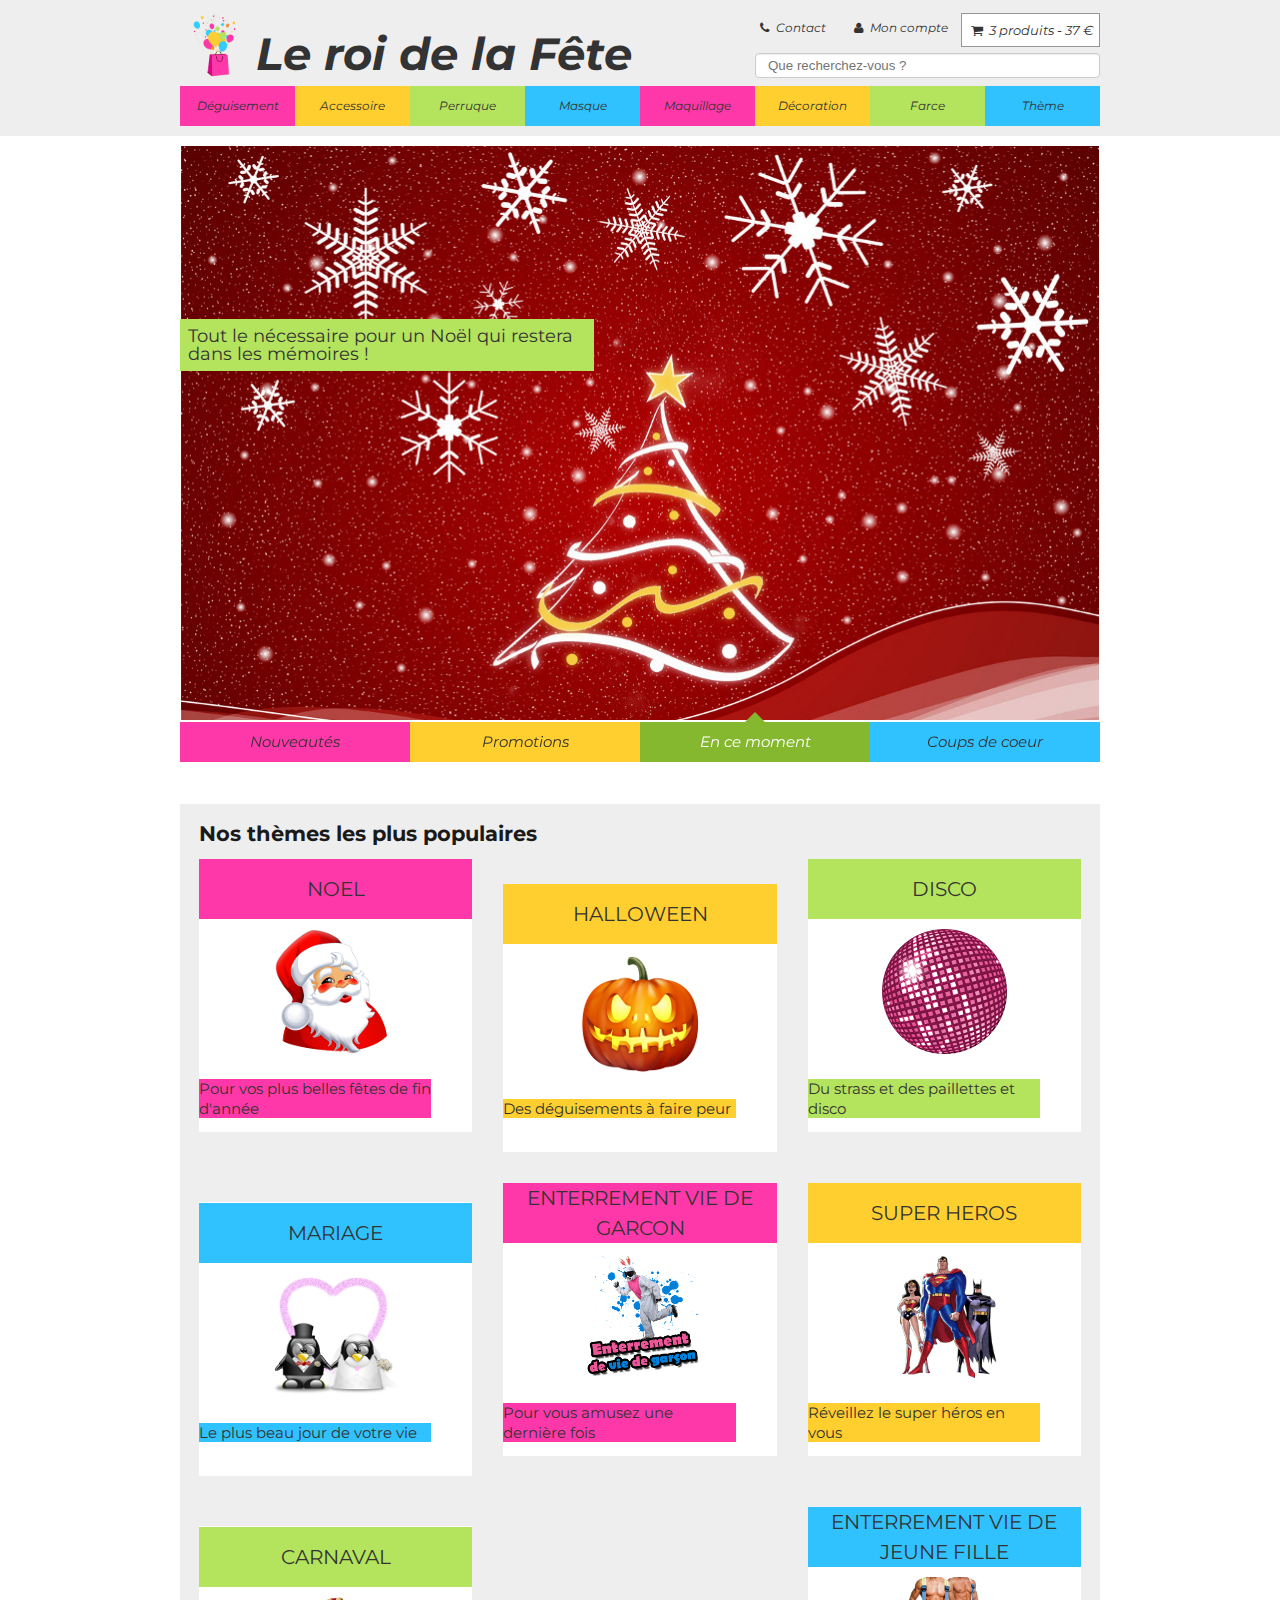
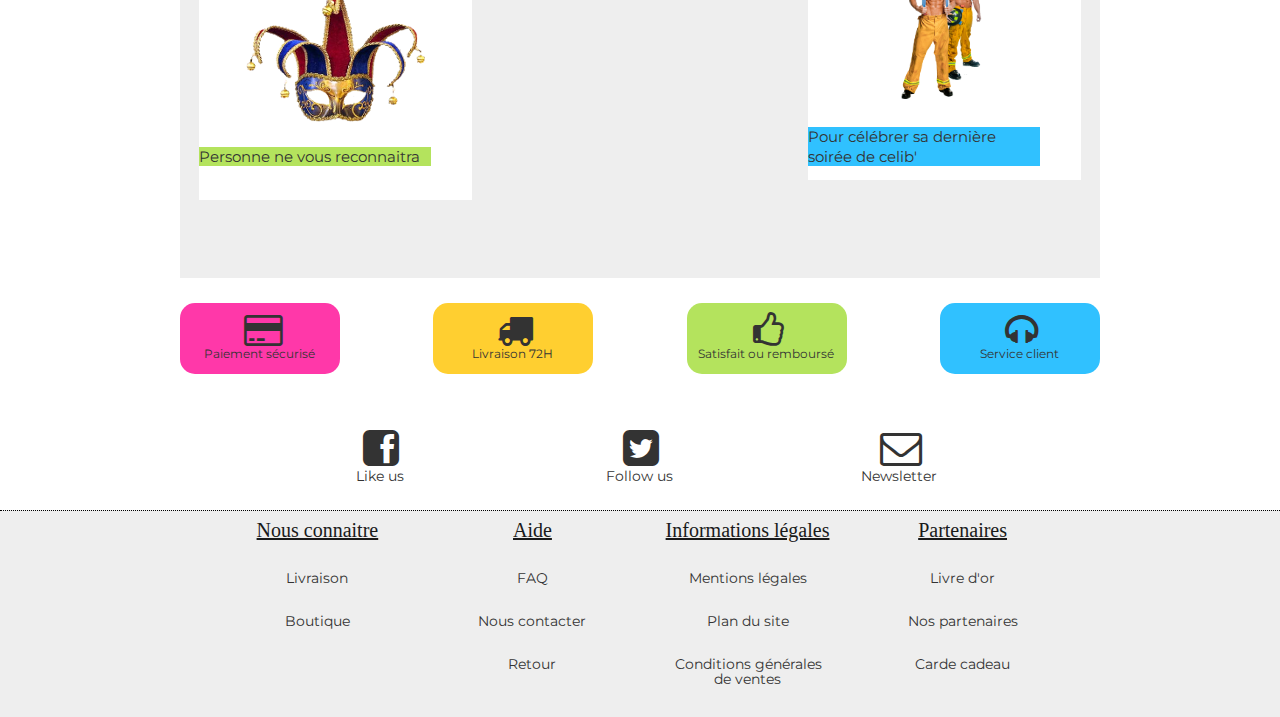
<file: index.html>
<!DOCTYPE html>
<html lang="fr">
<head>
  <meta charset="UTF-8"/>
  <title>Le Roi de la Fête, magasin de vente en ligne d'accessoires festifs </title>
  <meta name="description" content="La boutique en ligne 'Le Roi de la Fête' vend tout article festif, livré dans toute la france dans les 72h." />
  <meta name="keywords" lang="fr" content="fête, fete, déguisement, accessoire, perruque, masque, maquillage, décoration, farce, festif, fun, ballon, ambiance" /> 
  <meta name="viewport" content="width=device-width, initial-scale=1"/>
  <meta name="robots" content="index, follow, all" />
  <meta name="googlebot" content="index, follow, all" />
  <link rel="stylesheet" type="text/css" href="css/fontello.css"/>
  <link rel="stylesheet" type="text/css" href="css/reset.css"/>
  <link rel="stylesheet" type="text/css" href="css/main.css"/>
  <link href='http://fonts.googleapis.com/css?family=Montserrat:400,700' rel='stylesheet' type='text/css'/>  
</head> 

<body>
  <header role="banner">
    <nav class="menu main-nav" role="navigation">
      <a href="#" class="title-btn">
       <img src="img/logo_flat.png" alt="logo roi de la fête">
       <h1>Le roi de la Fête</h1>
     </a>
     <ul class="menu-btn-nav">
      <li  class="nav-btn basket-btn ">
        <a href="#" >
          <span class="icon icon-basket"></span>
          <span class="nb-prod"> 3  </span>
          <span class="nav-text"> produits  </span>
          <span class="nb-euro"> - 37 € </span>
        </a>
      </li>
      <li class="nav-btn search-btn">
        <a href="#">
          <span class="icon icon-user"></span><span class="nav-text"> Mon compte </span>
        </a>
      </li>
      <li class="nav-btn tel-btn">
        <a href="#" >
          <span class="icon icon-phone"></span><span class="nav-text"> Contact </span>
        </a>
      </li>
      <li class="nav-btn menu-btn ">
        <a href="#" >
          <span class="icon icon-menu"></span><span class="nav-text"> Menu </span>
        </a>
      </li>
    </ul>
  </nav>
  <nav class="mobile-item-nav"  role="navigation" >
    <ul >
      <li  class="nav-btn item-btn pink ">
        <a href="#" class="disguise"> Déguisement </a>
      </li>
      <li  class="nav-btn item-btn yellow ">
        <a href="#"class="accessory"> Accessoire </a>
      </li>
      <li  class="nav-btn item-btn green ">
        <a href="#" class="wig"> Perruque </a>
      </li>
      <li  class="nav-btn item-btn blue ">
        <a href="#" class="mask"> Masque </a>
      </li>
      <li  class="nav-btn item-btn pink ">
        <a href="#" class="makeup"> Maquillage </a>
      </li>
      <li  class="nav-btn item-btn yellow ">
        <a href="#" class="decoration"> Décoration </a>
      </li>
      <li  class="nav-btn item-btn green ">
        <a href="#" class="trick"> Farce </a> 
      </li>
      <li  class="nav-btn item-btn blue ">
        <a href="#" class="theme">Thème </a>
      </li>
    </ul>
  </nav>
  <div class="search-nav">
    <form name="search-form" role="search">
      <input placeholder="Que recherchez-vous ? "> 
    </form>
  </div>
  <nav class="item-nav">
    <ul >
      <li  class="nav-btn item-btn pink ">
        <a href="#" class="disguise"> Déguisement </a>
      </li>
      <li  class="nav-btn item-btn yellow ">
        <a href="#"class="accessory"> Accessoire </a>
      </li>
      <li  class="nav-btn item-btn green ">
        <a href="#" class="wig"> Perruque </a>
      </li>
      <li  class="nav-btn item-btn blue ">
        <a href="#" class="mask"> Masque </a>
      </li>
      <li  class="nav-btn item-btn pink ">
        <a href="#" class="makeup"> Maquillage </a>
      </li>
      <li  class="nav-btn item-btn yellow ">
        <a href="#" class="decoration"> Décoration </a>
      </li>
      <li  class="nav-btn item-btn green ">
        <a href="#" class="trick"> Farce </a> 
      </li>
      <li  class="nav-btn item-btn blue ">
        <a href="#" class="theme">Thème </a>
      </li>
    </ul>
  </nav>
  <div id="disguise-menu" class="menu-drop-down" role="navigation">
   <ul class="col col-1 title-col">  <a href="#" ><h3>Homme</h3> </a>
    <li  class="cat-item">
      <a href="#" > Animaux </a>
    </li>
    <li  class="cat-item">
      <a href="#" > Années 20/30 </a>
    </li>
    <li  class="cat-item">
      <a href="#" > Années 50/60 </a>
    </li>
    <li  class="cat-item">
      <a href="#" > Antiquité </a>
    </li>
    <li  class="cat-item">
      <a href="#" > Célébrités </a>
    </li>
    <li  class="cat-item">
      <a href="#" > Cinéma </a>
    </li>
    <li  class="cat-item">
      <a href="#" > Cirque </a>
    </li>
    <li  class="cat-item">
      <a href="#" > Disco </a>
    </li>
    <li  class="cat-item">
      <a href="#" > Far West </a>
    </li>
    <li  class="cat-item">
      <a href="#" > Hippies </a>
    </li>
    <li  class="cat-item">
      <a href="#" > Moyen Age </a>
    </li>
    <li  class="cat-item">
      <a href="#" > Pirates</a>
    </li>
    <li  class="cat-item">
      <a href="#" > Uniformes</a>
    </li>
  </ul>
  <ul class="col col-2 title-col">  <a href="#" > <h3>Femme</h3> </a>
    <li  class="cat-item">
      <a href="#" > Animaux </a>
    </li>
    <li  class="cat-item">
      <a href="#" > Années 20/30 </a>
    </li>
    <li  class="cat-item">
      <a href="#" > Années 50/60 </a>
    </li>
    <li  class="cat-item">
      <a href="#" > Antiquité </a>
    </li>
    <li  class="cat-item">
      <a href="#" > Célébrités </a>
    </li>
    <li  class="cat-item">
      <a href="#" > Cinéma </a>
    </li>
    <li  class="cat-item">
      <a href="#" > Cirque </a>
    </li>
    <li  class="cat-item">
      <a href="#" > Disco </a>
    </li>
    <li  class="cat-item">
      <a href="#" > Far West </a>
    </li>
    <li  class="cat-item">
      <a href="#" > Hippies </a>
    </li>
    <li  class="cat-item">
      <a href="#" > Moyen Age </a>
    </li>
    <li  class="cat-item">
      <a href="#" > Pirates</a>
    </li>
    <li  class="cat-item">
      <a href="#" > Uniformes</a>
    </li>
  </ul>
  <ul class="col col-3 title-col">  <a href="#" ><h3>Enfant</h3> </a>
    <li  class="cat-item">
      <a href="#" > Animaux </a>
    </li>
    <li  class="cat-item">
      <a href="#" > Années 20/30 </a>
    </li>
    <li  class="cat-item">
      <a href="#" > Années 50/60 </a>
    </li>
    <li  class="cat-item">
      <a href="#" > Antiquité </a>
    </li>
    <li  class="cat-item">
      <a href="#" > Célébrités </a>
    </li>
    <li  class="cat-item">
      <a href="#" > Cinéma </a>
    </li>
    <li  class="cat-item">
      <a href="#" > Cirque </a>
    </li>
    <li  class="cat-item">
      <a href="#" > Disco </a>
    </li>
    <li  class="cat-item">
      <a href="#" > Far West </a>
    </li>
    <li  class="cat-item">
      <a href="#" > Hippies </a>
    </li>
    <li  class="cat-item">
      <a href="#" > Moyen Age </a>
    </li>
    <li  class="cat-item">
      <a href="#" > Pirates</a>
    </li>
    <li  class="cat-item">
      <a href="#" > Uniformes</a>
    </li>
  </ul>
  <div class="footer-menu">
    <a href="#" ><p> Voir tous les articles déguisements</p></a>
    <a href="#" ><span class="close-menu">X</span></a>
  </div>
</div>

<div id="accessory-menu" class="menu-drop-down " role="navigation">
 <ul class="col col-1 title-col"> <a href="#" > <h3> Vestimentaires</h3></a>
  <li  class="cat-item">
    <a href="#" > Bandanas </a>
  </li>
  <li  class="cat-item">
    <a href="#" > Bretelles </a>
  </li>
  <li  class="cat-item">
    <a href="#" > Cache oeil </a>
  </li>
  <li  class="cat-item">
    <a href="#" > Collants et bas </a>
  </li>
  <li  class="cat-item">
    <a href="#" > Cravates </a>
  </li>
  <li  class="cat-item">
    <a href="#" > Gants </a>
  </li>
  <li  class="cat-item">
    <a href="#" > Lingerie </a>
  </li>
  <li  class="cat-item">
    <a href="#" > Lunettes </a>
  </li>
  <li  class="cat-item">
    <a href="#" > Noeuds papillons </a>
  </li>
  <li  class="cat-item">
    <a href="#" > Serres têtes </a>
  </li>
</ul>
<ul class="col col-2 title-col"> <a href="#" ><h3>Bijoux</h3></a>
  <li  class="cat-item">
    <a href="#" > Bagues </a>
  </li>
  <li  class="cat-item">
    <a href="#" > Boucles d'oreille </a>
  </li>
  <li  class="cat-item">
    <a href="#" > Bracelets </a>
  </li>
  <li  class="cat-item">
    <a href="#" > Colliers </a>
  </li>
  <li  class="cat-item">
    <a href="#" > Couronnes </a>
  </li>
  <li  class="cat-item">
    <a href="#" > Croix </a>
  </li>
  <li  class="cat-item">
    <a href="#" > Pendentifs </a>
  </li>
  <li  class="cat-item">
    <a href="#" > Divers </a>
  </li>
</ul>
<ul class="col col-3 title-col"> <a href="#" ><h3>Armes</h3></a>
  <li  class="cat-item">
    <a href="#" > Couteaux </a>
  </li>
  <li  class="cat-item">
    <a href="#" > Epées </a>
  </li>
  <li  class="cat-item">
    <a href="#" > Fusils </a>
  </li>
  <li  class="cat-item">
    <a href="#" > Haches </a>
  </li>
  <li  class="cat-item">
    <a href="#" > Mitraillettes </a>
  </li>
  <li  class="cat-item">
    <a href="#" > Revolver </a>
  </li>
  <li  class="cat-item">
    <a href="#" > Autres </a>
  </li>
</ul>
<ul class="col col-4 title-col"> <a href="#" ><h3>Divers</h3></a>
  <li  class="cat-item">
    <a href="#" > Ailes </a>
  </li>
  <li  class="cat-item">
    <a href="#" > Bébés</a>
  </li>
  <li  class="cat-item">
    <a href="#" > Boas et plumes </a>
  </li>
  <li  class="cat-item">
    <a href="#" > Fluo </a>
  </li>
  <li  class="cat-item">
    <a href="#" > Fumeurs </a>
  </li>
  <li  class="cat-item">
    <a href="#" > Gadgets sexy </a>
  </li>
  <li  class="cat-item">
    <a href="#" > Gonflables </a>
  </li>
  <li  class="cat-item">
    <a href="#" > Lumineux </a>
  </li>
  <li  class="cat-item">
    <a href="#" > Sacs </a>
  </li>
  <li  class="cat-item">
    <a href="#" > Tatouages </a>
  </li>
</ul>
<div class="footer-menu">
  <a href="#" ><p> Voir tous les articles accessoires</p></a>
  <a href="#" ><span class="close-menu">X</span></a>
</div>
</div>

<div id="wig-menu" class="menu-drop-down" role="navigation">
 <ul class="col col-1 title-col">  <a href="#" ><h3>Perruques</h3> </a>
  <li  class="cat-item">
    <a href="#" > Blondes </a>
  </li>
  <li  class="cat-item">
    <a href="#" > Brunes </a>
  </li>
  <li  class="cat-item">
    <a href="#" > Grises </a>
  </li>
  <li  class="cat-item">
    <a href="#" > Rousses </a>
  </li>
  <li  class="cat-item">
    <a href="#" > Couleurs funs </a>
  </li>
  <li  class="cat-item">
    <a href="#" > Courtes </a>
  </li>
  <li  class="cat-item">
    <a href="#" > Mi-longues </a>
  </li>
  <li  class="cat-item">
    <a href="#" > Disco </a>
  </li>
  <li  class="cat-item">
    <a href="#" > Longues </a>
  </li>
</ul>
<ul class="col col-2 title-col">  <a href="#" > <h3>Moustaches</h3> </a>
  <li  class="cat-item">
    <a href="#" > Blondes </a>
  </li>
  <li  class="cat-item">
    <a href="#" > Brunes </a>
  </li>
  <li  class="cat-item">
    <a href="#" > Grises </a>
  </li>
  <li  class="cat-item">
    <a href="#" > Noires </a>
  </li>
  <li  class="cat-item">
    <a href="#" > Rousses </a>
  </li>
  <li  class="cat-item">
    <a href="#" > Cinéma </a>
  </li>
  <li  class="cat-item">
    <a href="#" > Cirque </a>
  </li>
  <li  class="cat-item">
    <a href="#" > Disco </a>
  </li>
  <li  class="cat-item">
    <a href="#" > Far West </a>
  </li>
  <li  class="cat-item">
    <a href="#" > Hippies </a>
  </li>
  <li  class="cat-item">
    <a href="#" > Moyen Age </a>
  </li>
  <li  class="cat-item">
    <a href="#" > Pirates</a>
  </li>
  <li  class="cat-item">
    <a href="#" > Uniformes</a>
  </li>
</ul>
<ul class="col col-3 title-col">  <a href="#" ><h3>Enfant</h3> </a>
  <li  class="cat-item">
    <a href="#" > Animaux </a>
  </li>
  <li  class="cat-item">
    <a href="#" > Années 20/30 </a>
  </li>
  <li  class="cat-item">
    <a href="#" > Années 50/60 </a>
  </li>
  <li  class="cat-item">
    <a href="#" > Antiquité </a>
  </li>
  <li  class="cat-item">
    <a href="#" > Célébrités </a>
  </li>
  <li  class="cat-item">
    <a href="#" > Cinéma </a>
  </li>
  <li  class="cat-item">
    <a href="#" > Cirque </a>
  </li>
  <li  class="cat-item">
    <a href="#" > Disco </a>
  </li>
  <li  class="cat-item">
    <a href="#" > Far West </a>
  </li>
  <li  class="cat-item">
    <a href="#" > Hippies </a>
  </li>
  <li  class="cat-item">
    <a href="#" > Moyen Age </a>
  </li>
  <li  class="cat-item">
    <a href="#" > Pirates</a>
  </li>
  <li  class="cat-item">
    <a href="#" > Uniformes</a>
  </li>
</ul>
<div class="footer-menu">
  <a href="#" ><p> Voir tous les articles perruques</p></a>
  <a href="#" ><span class="close-menu">X</span></a>
</div>
</div>

<div id="mask-menu" class="menu-drop-down " role="navigation">
 <ul class="col col-1 title-col"> <a href="#" > <h3> Masques Adultes</h3></a>
  <li  class="cat-item">
    <a href="#" > Animaux </a>
  </li>
  <li  class="cat-item">
    <a href="#" > Célébrités </a>
  </li>
  <li  class="cat-item">
    <a href="#" > Cinéma </a>
  </li>
  <li  class="cat-item">
    <a href="#" > Masques blancs </a>
  </li>
  <li  class="cat-item">
    <a href="#" > Vieillards </a>
  </li>
  <li  class="cat-item">
    <a href="#" > Divers </a>
  </li>
</ul>
<ul class="col col-2 title-col"> <a href="#" ><h3>Masques Enfants</h3></a>
  <li  class="cat-item">
    <a href="#" > Animaux </a>
  </li>
  <li  class="cat-item">
    <a href="#" > Cinéma </a>
  </li>
  <li  class="cat-item">
    <a href="#" > Dessin Animé </a>
  </li>
  <li  class="cat-item">
    <a href="#" > Divers </a>
  </li>
</ul>
<ul class="col col-3 title-col"> <a href="#" ><h3>Loups</h3></a>
  <li  class="cat-item">
    <a href="#" > Animaux </a>
  </li>
  <li  class="cat-item">
    <a href="#" > Arlequins </a>
  </li>
  <li  class="cat-item">
    <a href="#" > Classiques </a>
  </li>
  <li  class="cat-item">
    <a href="#" > Fantaisie </a>
  </li>
  <li  class="cat-item">
    <a href="#" > Loups à main </a>
  </li>
  <li  class="cat-item">
    <a href="#" > Divers </a>
  </li>
</ul>
<ul class="col col-4 title-col"> <a href="#" ><h3>Divers</h3></a>
  <li  class="cat-item">
    <a href="#" > Ailes </a>
  </li>
  <li  class="cat-item">
    <a href="#" > Bébés</a>
  </li>
  <li  class="cat-item">
    <a href="#" > Boas et plumes </a>
  </li>
  <li  class="cat-item">
    <a href="#" > Fluo </a>
  </li>
  <li  class="cat-item">
    <a href="#" > Fumeurs </a>
  </li>
  <li  class="cat-item">
    <a href="#" > Gadgets sexy </a>
  </li>
  <li  class="cat-item">
    <a href="#" > Gonflables </a>
  </li>
  <li  class="cat-item">
    <a href="#" > Lumineux </a>
  </li>
  <li  class="cat-item">
    <a href="#" > Sacs </a>
  </li>
  <li  class="cat-item">
    <a href="#" > Tatouages </a>
  </li>
</ul>
<div class="footer-menu">
  <a href="#" ><p> Voir tous les articles masques</p></a>
  <a href="#" ><span class="close-menu">X</span></a>
</div>
</div>

<div id="makeup-menu" class="menu-drop-down" role="navigation">
 <ul class="col col-1 title-col"> <a href="#" > <h3> Maquillage Visage</h3></a>
  <li  class="cat-item">
    <a href="#" > Fard - Crème </a>
  </li>
  <li  class="cat-item">
    <a href="#" > Crayons à maquillage </a>
  </li>
  <li  class="cat-item">
    <a href="#" > Sticks à lèvres </a>
  </li>
  <li  class="cat-item">
    <a href="#" > Faux cils </a>
  </li>
  <li  class="cat-item">
    <a href="#" > Maquillage paillette </a>
  </li>
  <li  class="cat-item">
    <a href="#" > Kit et Palette maquillage </a>
  </li>
</ul>
<ul class="col col-2 title-col"> <a href="#" ><h3>Accessoires</h3></a>
  <li  class="cat-item">
    <a href="#" > Faux ongles </a>
  </li>
  <li  class="cat-item">
    <a href="#" > Vernis à ongles </a>
  </li>
  <li  class="cat-item">
    <a href="#" > Fausse Dent </a>
  </li>
  <li  class="cat-item">
    <a href="#" > Faux nez </a>
  </li>
  <li  class="cat-item">
    <a href="#" > Fausse Oreille </a>
  </li>
</ul>
<ul class="col col-3 title-col"> <a href="#" ><h3>Postiche : </h3></a>
  <li  class="cat-item">
    <a href="#" > fausse barbe  </a>
  </li>
  <li  class="cat-item">
    <a href="#" > fausse moustache  </a>
  </li>
  <li  class="cat-item">
    <a href="#" > extension cheveux </a>
  </li>
  <li  class="cat-item">
    <a href="#" > Tatouage - Piercing </a>
  </li>
  <li  class="cat-item">
    <a href="#" > Faux sang - cicatrice </a>
  </li>
  <li  class="cat-item">
    <a href="#" > Accessoires cheveux </a>
  </li>
  <li  class="cat-item">
    <a href="#" > Bombe à cheveux </a>
  </li>
  <li  class="cat-item">
    <a href="#" > Extension cheveux </a>
  </li>
  <li  class="cat-item">
    <a href="#" > Lentilles fantaisie </a>
  </li>
</ul>
<ul class="col col-4 title-col"> <a href="#" ><h3>Maquillage</h3></a>
  <li  class="cat-item">
    <a href="#" > Crayons </a>
  </li>
  <li  class="cat-item">
    <a href="#" > Crèmes </a>
  </li>
  <li  class="cat-item">
    <a href="#" > Démaquillants </a>
  </li>
  <li  class="cat-item">
    <a href="#" > Effets Spéciaux </a>
  </li>
  <li  class="cat-item">
    <a href="#" > Eponges </a>
  </li>
  <li  class="cat-item">
    <a href="#" > Fards à lèvres </a>
  </li>
  <li  class="cat-item">
    <a href="#" > Faux cils </a>
  </li>
  <li  class="cat-item">
    <a href="#" > Faux Ongles </a>
  </li>
  <li  class="cat-item">
    <a href="#" > Laques </a>
  </li>
  <li  class="cat-item">
    <a href="#" > Lentilles </a>
  </li>
  <li  class="cat-item">
    <a href="#" > Paillettes </a>
  </li>
  <li  class="cat-item">
    <a href="#" > Vernis </a>
  </li>
  <li  class="cat-item">
    <a href="#" > Divers </a>
  </li>
</ul>
<div class="footer-menu">
  <a href="#" ><p> Voir tous les articles maquillage</p></a>
  <a href="#" ><span class="close-menu">X</span></a>
</div>
</div>
</header>

<aside class="featured feat-container" role="complementary">
  <div class="feat-carousel">
    <div class="feat-img">
      <div>
        <ul class="slider">
          <li id="img-1" class="not-displayed">
            <a href="#" class="feat-text">
              <img src="img/featured/new.jpg" alt="les nouveautés du roi de la fête">
              <h2 class="pink">Découvrez toutes les nouveautés proposées par le Roi de la Fête !</h2>
            </a>
          </li>
          <li id="img-2" class="not-displayed">
            <a href="#" class="feat-text">
              <img src="img/featured/promo.jpg" alt="les promotions du roi de la fete">
              <h2 class="yellow">Des produits de qualité à prix imbattable, à ne pas manquer !</h2>
            </a>
          </li>
          <li id="img-3">
            <a href="#" class="feat-text">
              <img src="img/featured/noel.jpg" alt="les articles de noël du roi de la fete">
              <h2 class="green">Tout le nécessaire pour un  Noël qui restera dans les mémoires !</h2>
            </a>
          </li>
          <li id="img-4" class="not-displayed">
            <a href="#" class="feat-text">
              <img src="img/featured/coup.jpg" alt="les meilleurs articles du roi de la fete">
              <h2 class="blue">Découvrez les articles favoris de l'équipe du Roi de la Fête !</h2>
            </a>
          </li>
        </ul>
      </div>
    </div>
    <div class="feat-side-menu">
      <ul>
        <li id="feat-1" class="feat-menu-item pink bubble-top bubble-top-pink">
          <a href="#">Nouveautés</a>
        </li>
        <li id="feat-2" class="feat-menu-item yellow bubble-top bubble-top-yellow">
          <a href="#">Promotions</a>
        </li>
        <li id="feat-3" class="feat-menu-item green bubble-top bubble-top-green active">
          <a href="#">En ce moment</a>
        </li>
        <li id="feat-4" class="feat-menu-item blue bubble-top bubble-top-blue">
          <a href="#">Coups de coeur</a>
        </li>
      </ul>
    </div>
  </div>
  <div class="clear"></div>
</aside>
<!--  ********************  PARTIE SOUL  ********************  -->
<div class="seasonal-container" role="main">
  <section class="seasonal"> 
    <h1>Nos thèmes les plus populaires</h1>
    <ul id="Grid">
      <li>      
        <a href="#">
          <header  role="banner" class="pink">
            <div>NOEL</div>
          </header>
          <img src="img/theme/noel.png" alt="thème de noël"> 
          <div class="bandeau">
            <p class="pink">Pour vos plus belles fêtes de fin d'année</p>
          </div>
        </a>
      </li>   
      <li>      
        <a href="#">
          <header  role="banner" class="yellow">
            <div>HALLOWEEN</div>
          </header>
          <img src="img/theme/halloween.png" alt="thème halloween"> 
          <div class="bandeau">
            <p class="yellow">Des déguisements à faire peur</p>
          </div>
        </a>
      </li>
      <li>      
        <a href="#">
          <header  role="banner" class="green">
            <div>DISCO</div>
          </header>
          <img src="img/theme/disco.png"alt="thème disco"> 
          <div class="bandeau">
            <p class="green">Du strass et des paillettes et disco</p>
          </div>
        </a>
      </li>
      <li>      
        <a href="#">
          <header  role="banner" class="blue">
            <div>MARIAGE</div>
          </header>
          <img src="img/theme/mariage.png" alt="thème mariage"> 
          <div class="bandeau">
            <p class="blue">Le plus beau jour de votre vie</p>
          </div>
        </a>
      </li>
      <li>      
        <a href="#">
          <header  role="banner" class="pink">
            <div class="titre-long">ENTERREMENT VIE DE GARCON</div>
          </header>
          <img src="img/theme/evg.png" alt="thème enterrement de vie de garçon"> 
          <div class="bandeau">
            <p class="pink">Pour vous amusez une dernière fois</p>
          </div>
        </a>
      </li>
      <li>      
        <a href="#">
          <header  role="banner" class="yellow">
            <div>SUPER HEROS</div>
          </header>
          <img src="img/theme/superheroes.png" alt="thème super heros"> 
          <div class="bandeau">
            <p class="yellow">Réveillez le super héros en vous</p>
          </div>
        </a>
      </li>
      <li>      
        <a href="#">
          <header  role="banner" class="green">
            <div>CARNAVAL</div>
          </header>
          <img src="img/theme/carnaval.png" alt="thème carnaval"> 
          <div class="bandeau">
            <p class="green">Personne ne vous reconnaitra</p>
          </div>
        </a>
      </li>
      <li>      
        <a href="#">
          <header  role="banner" class="blue">
            <div class="titre-long">ENTERREMENT VIE DE JEUNE FILLE</div>
          </header>
          <img src="img/theme/evjj.png" alt="thème enterrement de vie de jeune fille"> 
          <div class="bandeau">
            <p class="blue">Pour célébrer sa dernière soirée de celib'</p>
          </div>
        </a>
      </li> 
    </ul> 
  </section>
</div>


<!-- RASSURANCE -->
<ul id="rassurance">
  <li class="pink">     
    <a href="#"><a href="#"><span class="icon icon-credit-card"></span><br>Paiement sécurisé</a>
  </li>
  <li class="yellow">     
    <a href="#"><a href="#"><span class="icon icon-truck"></span><br>Livraison 72H</a>
  </li>
  <li class="green">      
    <a href="#"><a href="#"><span class="icon icon-thumbs-up"></span><br>Satisfait ou remboursé</a>
  </li>
  <li class="blue">     
    <a href="#"><a href="#"><span class="icon icon-headphones"></span><br>Service client</a>
  </li>
</ul>

<ul id="reseaux">
  <li>
    <a href="#"><span class="icon icon-facebook"></span><br><span class="text-icon">Like us</span></a>
  </li>
  <li>
    <a href="#"><a href="#"><span class="icon icon-twitter"></span><br><span class="text-icon">Follow us</span></a>
  </li>
  <li>
    <a href="#"><a href="#"><span class="icon icon-mail"></span><br><span class="text-icon">Newsletter</span></a>
  </li>
</ul>

<footer>
  <div class="bottom">
    <article>
      <header  role="banner">Nous connaitre</header>
      <ul>
        <li class="pink2">
          <a href="#">Livraison</a>
        </li>              
        <li class="yellow2">
          <a href="#">Boutique</a>
        </li> 
      </ul>
    </article>
    <article>
      <header  role="banner">Aide</header>
      <ul>
        <li class="green2">
          <a href="#">FAQ</a>
        </li>
        <li class="blue2">
          <a href="#">Nous contacter</a>
        </li>
        <li class="pink2">
          <a href="#">Retour</a>
        </li>
      </ul>
    </article>
    <article>
      <header  role="banner">Informations légales</header>
      <ul>
        <li class="yellow2">
          <a href="#">Mentions légales</a>
        </li>
        <li class="green2">
          <a href="#">Plan du site</a>
        </li>
        <li class="blue2">
          <a href="#">Conditions générales de ventes</a>
        </li>
      </ul>
    </article>
    <article>
      <header  role="banner">Partenaires</header>
      <ul>
        <li class="pink2">
          <a href="#">Livre d'or</a>
        </li>
        <li class="yellow2">
          <a href="#">Nos partenaires</a>
        </li>
        <li class="green2">
          <a href="#">Carde cadeau</a>
        </li>
      </ul>
    </article>
  </div>

</footer>
<script type="text/javascript" src="js/jquery_2.0.3.min.js"></script>
<script type="text/javascript" src="js/main.js"></script>
</body>
</html>
</file>
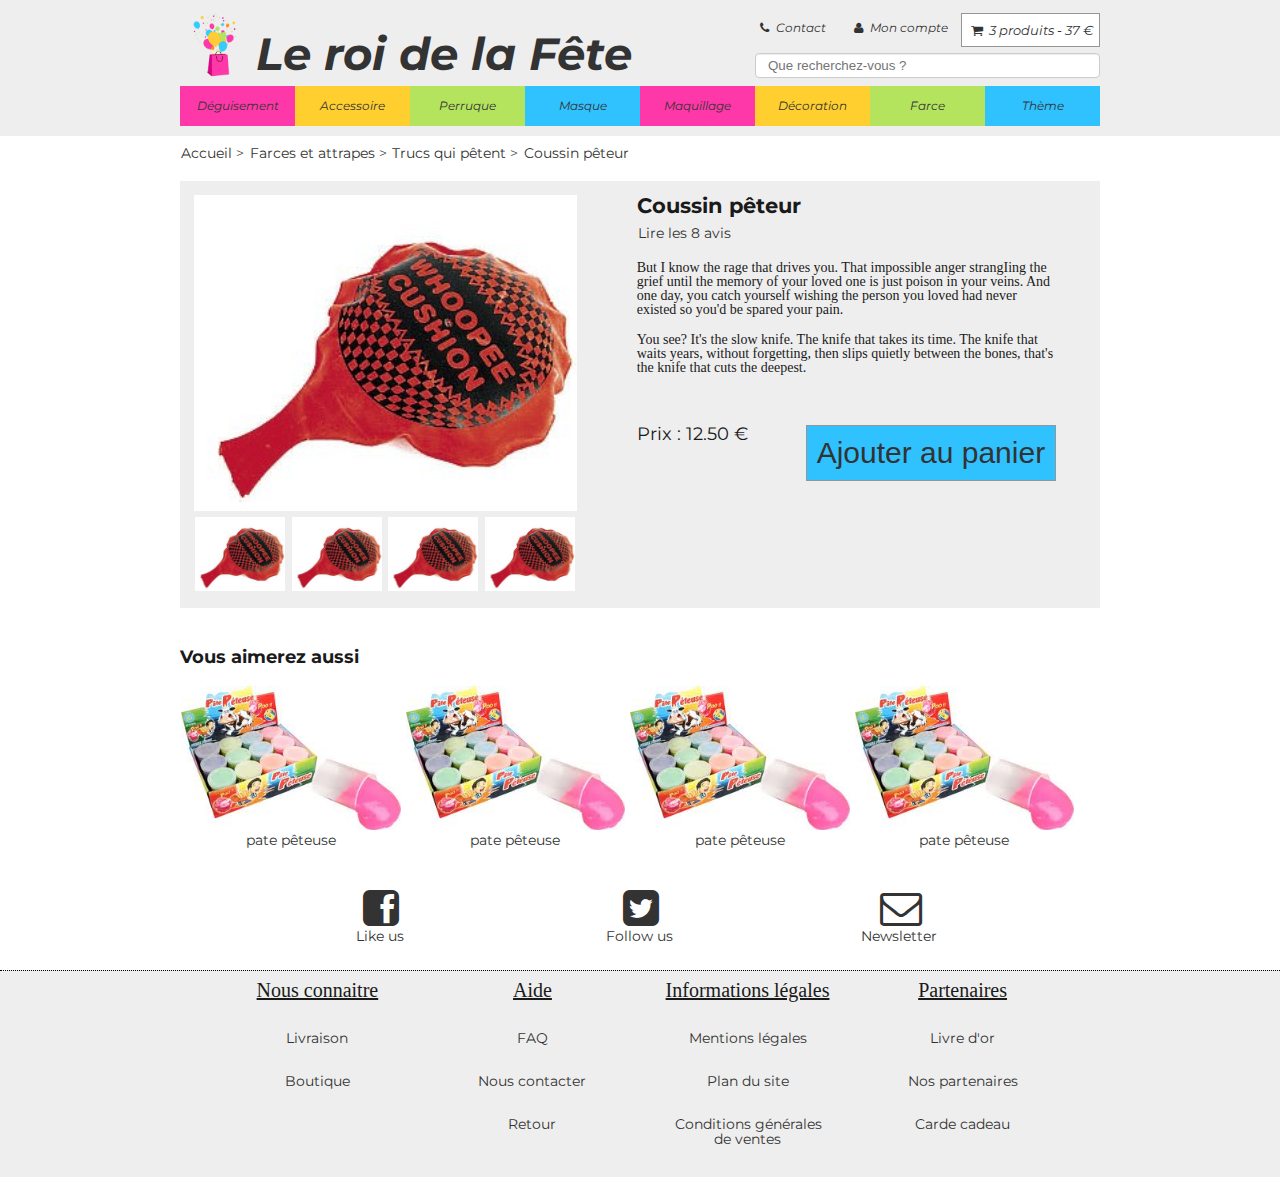
<file: product.html>
<!DOCTYPE html>
<html lang="fr">
<head>
  <meta charset="UTF-8"/>
  <title>Le Roi de la Fête </title>
  <meta name="viewport" content="width=device-width, initial-scale=1"/>

  <link rel="stylesheet" type="text/css" href="css/fontello.css"/>
  <link rel="stylesheet" type="text/css" href="css/reset.css"/>
  <link rel="stylesheet" type="text/css" href="css/main.css"/>
  <link href='http://fonts.googleapis.com/css?family=Montserrat:400,700' rel='stylesheet' type='text/css'>

  <script type="text/javascript" src="js/jquery_2.0.3.min.js"></script>
        <!--[if IE]>
            <script src="app/js/html5-ie.js"></script>
            <script src="app/js/html5shiv.js"></script>
            <script src="app/js/respond.js"></script>
            <![endif]-->
          </head> 

          <body>
            <header>
              <nav class="menu main-nav" role="navigation">
                <a href="#" class="title-btn">
                 <img src="img/logo_flat.png">
                 <h1>Le roi de la Fête</h1>
               </a>
               <ul class="menu-btn-nav">
                <li  class="nav-btn basket-btn ">
                  <a href="#" >
                    <span class="icon icon-basket"></span>
                    <span class="nb-prod"> 3  </span>
                    <span class="nav-text"> produits  </span>
                    <span class="nb-euro"> - 37 € </span>
                  </a>
                </li>
                <li class="nav-btn search-btn">
                  <a href="#">
                    <span class="icon icon-user"></span><span class="nav-text"> Mon compte </span>
                  </a>
                </li>
                <li class="nav-btn tel-btn">
                  <a href="#" >
                    <span class="icon icon-phone"></span><span class="nav-text"> Contact </span>
                  </a>
                </li>
                <li class="nav-btn menu-btn ">
                  <a href="#" >
                    <span class="icon icon-menu"></span><span class="nav-text"> Menu </span>
                  </a>
                </li>
              </ul>
            </nav>
            <nav class="mobile-item-nav">
              <ul >
                <li  class="nav-btn item-btn pink ">
                  <a href="#" class="disguise"> Déguisement </a>
                </li>
                <li  class="nav-btn item-btn yellow ">
                  <a href="#"class="accessory"> Accessoire </a>
                </li>
                <li  class="nav-btn item-btn green ">
                  <a href="#" class="wig"> Perruque </a>
                </li>
                <li  class="nav-btn item-btn blue ">
                  <a href="#" class="mask"> Masque </a>
                </li>
                <li  class="nav-btn item-btn pink ">
                  <a href="#" class="makeup"> Maquillage </a>
                </li>
                <li  class="nav-btn item-btn yellow ">
                  <a href="#" class="decoration"> Décoration </a>
                </li>
                <li  class="nav-btn item-btn green ">
                  <a href="#" class="trick"> Farce </a> 
                </li>
                <li  class="nav-btn item-btn blue ">
                  <a href="#" class="theme">Thème </a>
                </li>
              </ul>
            </nav>
            <div class="search-nav">
              <form name="search-form">
                <input placeholder="Que recherchez-vous ? "> 
              </form>
            </div>
            <nav class="item-nav">
              <ul >
                <li  class="nav-btn item-btn pink ">
                  <a href="#" class="disguise"> Déguisement </a>
                </li>
                <li  class="nav-btn item-btn yellow ">
                  <a href="#"class="accessory"> Accessoire </a>
                </li>
                <li  class="nav-btn item-btn green ">
                  <a href="#" class="wig"> Perruque </a>
                </li>
                <li  class="nav-btn item-btn blue ">
                  <a href="#" class="mask"> Masque </a>
                </li>
                <li  class="nav-btn item-btn pink ">
                  <a href="#" class="makeup"> Maquillage </a>
                </li>
                <li  class="nav-btn item-btn yellow ">
                  <a href="#" class="decoration"> Décoration </a>
                </li>
                <li  class="nav-btn item-btn green ">
                  <a href="#" class="trick"> Farce </a> 
                </li>
                <li  class="nav-btn item-btn blue ">
                  <a href="#" class="theme">Thème </a>
                </li>
              </ul>
            </nav>
            <div id="disguise-menu" class="menu-drop-down">
             <ul class="col col-1 title-col">  <a href="#" ><h3>Homme</h3> </a>
              <li  class="cat-item">
                <a href="#" > Animaux </a>
              </li>
              <li  class="cat-item">
                <a href="#" > Années 20/30 </a>
              </li>
              <li  class="cat-item">
                <a href="#" > Années 50/60 </a>
              </li>
              <li  class="cat-item">
                <a href="#" > Antiquité </a>
              </li>
              <li  class="cat-item">
                <a href="#" > Célébrités </a>
              </li>
              <li  class="cat-item">
                <a href="#" > Cinéma </a>
              </li>
              <li  class="cat-item">
                <a href="#" > Cirque </a>
              </li>
              <li  class="cat-item">
                <a href="#" > Disco </a>
              </li>
              <li  class="cat-item">
                <a href="#" > Far West </a>
              </li>
              <li  class="cat-item">
                <a href="#" > Hippies </a>
              </li>
              <li  class="cat-item">
                <a href="#" > Moyen Age </a>
              </li>
              <li  class="cat-item">
                <a href="#" > Pirates</a>
              </li>
              <li  class="cat-item">
                <a href="#" > Uniformes</a>
              </li>
            </ul>
            <ul class="col col-2 title-col">  <a href="#" > <h3>Femme</h3> </a>
              <li  class="cat-item">
                <a href="#" > Animaux </a>
              </li>
              <li  class="cat-item">
                <a href="#" > Années 20/30 </a>
              </li>
              <li  class="cat-item">
                <a href="#" > Années 50/60 </a>
              </li>
              <li  class="cat-item">
                <a href="#" > Antiquité </a>
              </li>
              <li  class="cat-item">
                <a href="#" > Célébrités </a>
              </li>
              <li  class="cat-item">
                <a href="#" > Cinéma </a>
              </li>
              <li  class="cat-item">
                <a href="#" > Cirque </a>
              </li>
              <li  class="cat-item">
                <a href="#" > Disco </a>
              </li>
              <li  class="cat-item">
                <a href="#" > Far West </a>
              </li>
              <li  class="cat-item">
                <a href="#" > Hippies </a>
              </li>
              <li  class="cat-item">
                <a href="#" > Moyen Age </a>
              </li>
              <li  class="cat-item">
                <a href="#" > Pirates</a>
              </li>
              <li  class="cat-item">
                <a href="#" > Uniformes</a>
              </li>
            </ul>
            <ul class="col col-3 title-col">  <a href="#" ><h3>Enfant</h3> </a>
              <li  class="cat-item">
                <a href="#" > Animaux </a>
              </li>
              <li  class="cat-item">
                <a href="#" > Années 20/30 </a>
              </li>
              <li  class="cat-item">
                <a href="#" > Années 50/60 </a>
              </li>
              <li  class="cat-item">
                <a href="#" > Antiquité </a>
              </li>
              <li  class="cat-item">
                <a href="#" > Célébrités </a>
              </li>
              <li  class="cat-item">
                <a href="#" > Cinéma </a>
              </li>
              <li  class="cat-item">
                <a href="#" > Cirque </a>
              </li>
              <li  class="cat-item">
                <a href="#" > Disco </a>
              </li>
              <li  class="cat-item">
                <a href="#" > Far West </a>
              </li>
              <li  class="cat-item">
                <a href="#" > Hippies </a>
              </li>
              <li  class="cat-item">
                <a href="#" > Moyen Age </a>
              </li>
              <li  class="cat-item">
                <a href="#" > Pirates</a>
              </li>
              <li  class="cat-item">
                <a href="#" > Uniformes</a>
              </li>
            </ul>
            <div class="footer-menu">
              <a href="#" ><p> Voir tous les articles déguisements</p></a>
              <a href="#" ><span class="close-menu">X</span></a>
            </div>
          </div>

          <div id="accessory-menu" class="menu-drop-down ">
           <ul class="col col-1 title-col"> <a href="#" > <h3> Vestimentaires</h3></a>
            <li  class="cat-item">
              <a href="#" > Bandanas </a>
            </li>
            <li  class="cat-item">
              <a href="#" > Bretelles </a>
            </li>
            <li  class="cat-item">
              <a href="#" > Cache oeil </a>
            </li>
            <li  class="cat-item">
              <a href="#" > Collants et bas </a>
            </li>
            <li  class="cat-item">
              <a href="#" > Cravates </a>
            </li>
            <li  class="cat-item">
              <a href="#" > Gants </a>
            </li>
            <li  class="cat-item">
              <a href="#" > Lingerie </a>
            </li>
            <li  class="cat-item">
              <a href="#" > Lunettes </a>
            </li>
            <li  class="cat-item">
              <a href="#" > Noeuds papillons </a>
            </li>
            <li  class="cat-item">
              <a href="#" > Serres têtes </a>
            </li>
          </ul>
          <ul class="col col-2 title-col"> <a href="#" ><h3>Bijoux</h3></a>
            <li  class="cat-item">
              <a href="#" > Bagues </a>
            </li>
            <li  class="cat-item">
              <a href="#" > Boucles d'oreille </a>
            </li>
            <li  class="cat-item">
              <a href="#" > Bracelets </a>
            </li>
            <li  class="cat-item">
              <a href="#" > Colliers </a>
            </li>
            <li  class="cat-item">
              <a href="#" > Couronnes </a>
            </li>
            <li  class="cat-item">
              <a href="#" > Croix </a>
            </li>
            <li  class="cat-item">
              <a href="#" > Pendentifs </a>
            </li>
            <li  class="cat-item">
              <a href="#" > Divers </a>
            </li>
          </ul>
          <ul class="col col-3 title-col"> <a href="#" ><h3>Armes</h3></a>
            <li  class="cat-item">
              <a href="#" > Couteaux </a>
            </li>
            <li  class="cat-item">
              <a href="#" > Epées </a>
            </li>
            <li  class="cat-item">
              <a href="#" > Fusils </a>
            </li>
            <li  class="cat-item">
              <a href="#" > Haches </a>
            </li>
            <li  class="cat-item">
              <a href="#" > Mitraillettes </a>
            </li>
            <li  class="cat-item">
              <a href="#" > Revolver </a>
            </li>
            <li  class="cat-item">
              <a href="#" > Autres </a>
            </li>
          </ul>
          <ul class="col col-4 title-col"> <a href="#" ><h3>Divers</h3></a>
            <li  class="cat-item">
              <a href="#" > Ailes </a>
            </li>
            <li  class="cat-item">
              <a href="#" > Bébés</a>
            </li>
            <li  class="cat-item">
              <a href="#" > Boas et plumes </a>
            </li>
            <li  class="cat-item">
              <a href="#" > Fluo </a>
            </li>
            <li  class="cat-item">
              <a href="#" > Fumeurs </a>
            </li>
            <li  class="cat-item">
              <a href="#" > Gadgets sexy </a>
            </li>
            <li  class="cat-item">
              <a href="#" > Gonflables </a>
            </li>
            <li  class="cat-item">
              <a href="#" > Lumineux </a>
            </li>
            <li  class="cat-item">
              <a href="#" > Sacs </a>
            </li>
            <li  class="cat-item">
              <a href="#" > Tatouages </a>
            </li>
          </ul>
          <div class="footer-menu">
            <a href="#" ><p> Voir tous les articles déguisements</p></a>
            <a href="#" ><span class="close-menu">X</span></a>
          </div>
        </div>
      </header>

      <div class="product-container" role="main">
        <div itemscope itemtype ="http://schema.org/Product">
          <div class="breadcrumb">
            <p>
              <span><a href="#">Accueil ></a> </span>
              <span><a href="#">Farces et attrapes ></a> </span>
              <span><a href="#">Trucs qui pêtent > </a> </span>
              <span><a href="#">Coussin pêteur </a> </span>
            </p>
          </div>
          <section class="product">
            <div class="container-picture">
              <div class="main-picture">
                <img src="img/product/coussin-peteur.png" itemprop="image" alt="Coussin pêteur">
              </div>
              <div class="secondary-pictures" role="complementary">
                <a href="#"><img src="img/product/coussin-peteur.png" itemprop="image" alt="Coussin pêteur"></a>
                <a href="#"><img src="img/product/coussin-peteur.png" itemprop="image" alt="Coussin pêteur"></a>
                <a href="#"><img src="img/product/coussin-peteur.png" itemprop="image" alt="Coussin pêteur"></a>
                <a href="#"><img src="img/product/coussin-peteur.png" itemprop="image" alt="Coussin pêteur"></a>
              </div>
            </div>
            <div class="product-desc">
              <div class="header-product">
                <h1 itemprop="name">Coussin pêteur</h1>
                <div class="ratings" itemprop="aggregateRating">
                  <span class="icon icon-star"></span>
                  <span class="icon icon-star"></span>
                  <span class="icon icon-star"></span>
                  <span class="icon icon-star-empty"></span>
                  <span class="icon icon-star-empty"></span>
                  <a href="#">Lire les 8 avis</a>
                </div>
              </div>
              <div class="body-product" itemprop="description">
                <p>
                  But I know the rage that drives you. That impossible anger strangIing the grief until the memory of your loved one is just poison in your veins. And one day, you catch yourself wishing the person you loved had never existed so you'd be spared your pain.
                </p>
                <p>
                  You see? It's the slow knife. The knife that takes its time. The knife that waits years, without forgetting, then slips quietly between the bones, that's the knife that cuts the deepest.
                </p>
              </div>
              <div class="footer-product">
                <h2 itemprop="price">Prix : 12.50 €</h2>
                <button class="add-kart blue">Ajouter au panier</button>
              </div>
            </div>
          </section>
          <section class="similar-products">
            <h2> Vous aimerez aussi </h2>
            <ul>
              <li>
                <a href="#">
                  <img src="img/product/pate-peteuse.jpg" itemprop="image" alt="Pate pêteuse">
                  <h3 itemprop="name">pate pêteuse</h3>
                </a>
              </li>
              <li>
                <a href="#">
                  <img src="img/product/pate-peteuse.jpg" itemprop="image" alt="Pate pêteuse">
                  <h3 itemprop="name">pate pêteuse</h3>
                </a>
              </li>
              <li>
                <a href="#">
                  <img src="img/product/pate-peteuse.jpg" itemprop="image" alt="Pate pêteuse">
                  <h3 itemprop="name">pate pêteuse</h3>
                </a>
              </li>
              <li>
                <a href="#">
                  <img src="img/product/pate-peteuse.jpg" itemprop="image" alt="Pate pêteuse">
                  <h3 itemprop="name">pate pêteuse</h3>
                </a>
              </li>
            </ul>
          </section>
        </div>
      </div>




      <div id="reseaux">
       <ul>
        <li>
          <a href="#"><span class="icon icon-facebook"></span><br><span class="text-icon">Like us</span></a>
        </li>
        <li>
          <a href="#"><a href="#"><span class="icon icon-twitter"></span><br><span class="text-icon">Follow us</span></a>
        </li>
        <li>
          <a href="#"><a href="#"><span class="icon icon-mail"></span><br><span class="text-icon">Newsletter</span></a>
        </li>
      </ul>
    </div>
  </section>

  <footer>
        <div class="bottom">
          <article>
      <header>Nous connaitre</header>
            <ul>
              <li class="pink2">
                <a href="#">Livraison</a>
              </li>              
              <li class="yellow2">
                <a href="#">Boutique</a>
              </li> 
            </ul>
          </article>
          <article>
      <header>Aide</header>
            <ul>
              <li class="green2">
                <a href="#">FAQ</a>
              </li>
              <li class="blue2">
                <a href="#">Nous contacter</a>
              </li>
              <li class="pink2">
                <a href="#">Retour</a>
              </li>
            </ul>
          </article>
          <article>
      <header>Informations légales</header>
            <ul>
              <li class="yellow2">
                <a href="#">Mentions légales</a>
              </li>
              <li class="green2">
                <a href="#">Plan du site</a>
              </li>
              <li class="blue2">
                <a href="#">Conditions générales de ventes</a>
              </li>
            </ul>
          </article>
          <article>
      <header>Partenaires</header>
            <ul>
              <li class="pink2">
                <a href="#">Livre d'or</a>
              </li>
              <li class="yellow2">
                <a href="#">Nos partenaires</a>
              </li>
        <li class="green2">
        <a href="#">Carde cadeau</a>
        </li>
            </ul>
          </article>
        </div>

      </footer>
  <script type="text/javascript" src="js/jquery_2.0.3.min.js"></script>
  <script type="text/javascript" src="js/main.js"></script>
</body>
</html>
</file>
<file: css/fontello.css>
@font-face {
  font-family: 'fontello';
  src: url('../font/fontello.eot?33663072');
  src: url('../font/fontello.eot?33663072#iefix') format('embedded-opentype'),
       url('../font/fontello.woff?33663072') format('woff'),
       url('../font/fontello.ttf?33663072') format('truetype'),
       url('../font/fontello.svg?33663072#fontello') format('svg');
  font-weight: normal;
  font-style: normal;
}
/* Chrome hack: SVG is rendered more smooth in Windozze. 100% magic, uncomment if you need it. */
/* Note, that will break hinting! In other OS-es font will be not as sharp as it could be */
/*
@media screen and (-webkit-min-device-pixel-ratio:0) {
  @font-face {
    font-family: 'fontello';
    src: url('../font/fontello.svg?33663072#fontello') format('svg');
  }
}
*/
 
 [class^="icon-"]:before, [class*=" icon-"]:before {
  font-family: "fontello";
  font-style: normal;
  font-weight: normal;
  speak: none;
 
  display: inline-block;
  text-decoration: inherit;
  width: 1em;
  margin-right: .2em;
  text-align: center;
  /* opacity: .8; */
 
  /* For safety - reset parent styles, that can break glyph codes*/
  font-variant: normal;
  text-transform: none;
     
  /* fix buttons height, for twitter bootstrap */
  line-height: 1em;
 
  /* Animation center compensation - margins should be symmetric */
  /* remove if not needed */
  margin-left: .2em;
 
  /* you can be more comfortable with increased icons size */
  /* font-size: 120%; */
 
  /* Uncomment for 3D effect */
  /* text-shadow: 1px 1px 1px rgba(127, 127, 127, 0.3); */
}
 
.icon-search:before { content: '\e801'; } /* '' */
.icon-lifebuoy:before { content: '\e81a'; } /* '' */
.icon-user:before { content: '\e804'; } /* '' */
.icon-thumbs-up:before { content: '\e80c'; } /* '' */
.icon-phone:before { content: '\e800'; } /* '' */
.icon-menu:before { content: '\e803'; } /* '' */
.icon-basket:before { content: '\e802'; } /* '' */
.icon-mail:before { content: '\e805'; } /* '' */
.icon-credit-card:before { content: '\e808'; } /* '' */
.icon-truck:before { content: '\e806'; } /* '' */
.icon-euro:before { content: '\e807'; } /* '' */
.icon-facebook:before { content: '\e80a'; } /* '' */
.icon-gplus:before { content: '\e809'; } /* '' */
.icon-twitter:before { content: '\e80b'; } /* '' */
.icon-headphones:before { content: '\e80d'; } /* '' */
</file>
<file: css/main.css>
/**************************** Global **********************/

/* Body */
body {
    color: #1A1A1A;
    font-size: 87.5%; /* Base font size: 14px */
    font-family: 'Montserrat', 'Lucida Sans
    Unicode', 'Lucida Grande', 'Lucida Sans', Arial, sans-serif;
    line-height: 1.1;
    text-align: left;
    width: 100%;
    height: 100%;
}

h1, h2, h3, h4 {
    font-weight: 400;
    line-height: 1;
    font-family: 'Montserrat', sans-serif;
}

/* Headings */
h1 {
    font-size: 1.5em;
    font-weight: bold;
}
h2 { font-size: 1.286em;    }
h3 {font-size: 1em;}


/* Anchors */
a {
    outline: 0;
    font-family: 'Montserrat', sans-serif;
}
a img {border: 0px; text-decoration: none;}
a:link, a:visited {
    color: #333;
    padding: 0 1px;
    text-decoration: none;
}

a:hover, a:active, .active a {
    color: #fff;
    text-decoration: none;
}

/* Paragraphs */
p {
    margin-bottom: 1.143em;
}

* p:last-child {
    margin-bottom: 0;
}

strong, b {
    font-weight: bold;
}

em, i {
    font-style: italic;
}

/* Images */

img {
    max-width: 100%;
    height: auto;
}


/**************************** Global structure **********************/

nav, .featured, .seasonal, #rassurance, #reseaux-sociaux, .bottom, .search-nav, .menu-drop-down{
        width: 90%;
        max-width: 920px;
        margin: 0px auto;
}

/* Colors */
.pink{
    background: #ff38a9;
}
.pink:hover, .pink.active{
    background: #d90484;
}
.yellow{
    background: #ffcf30;
}
.yellow:hover, .yellow.active{
    background: #f5ab00;
}
.green{
    background: #b4e35d;
}
.green:hover, .green.active{
    background: #85b82e;
}
.blue{
    background: #30c1ff;
}
.blue:hover, .blue.active{
    background: #008dd4;
}


/**************************** Header **********************/

/* global */
header{
    width: 100%;
     background: #EEE;
    padding-bottom: 10px;
    text-align: center;
    margin-bottom: 10px;
}

nav .nav-btn{
    height: 100%;
    padding: 5px;
    font-size: 0.8em;
    position: relative;
    display: block;
    float: left;
}

nav a{
    font-size: 1.1em;
    color: white;
    font-weight: 400;
    font-style: italic;
    height: 30px;
    display: inline-block;
    line-height: 30px;
    -webkit-transition: all 0.15s ease;
    -moz-transition: all 0.15s ease;
    -o-transition: all 0.15s ease;
    transition: all 0.15s ease;
    margin: 0 auto;
}

nav .nav-btn span{
    margin-top: 40%;
}

/****** Main nav ******/
nav.main-nav{
    padding-top: 1%;
    height: 50px;   
}

/* title nav */
nav .title-btn{
    width: 50%;
    font-size: 1.286em;
    float: left;
    text-align: left;
}
    nav .title-btn img{
        width: 70px;
        display: inline;
        float: left;
        margin-right: 5px;
    }
    nav .title-btn h1{
        line-height: 1.8;
        font-size: 2.5em
    }
    nav .title-btn:hover{
        color: #969696;
    }


/* menu btn nav */
nav .menu-btn-nav{
    float: right;
    width: 50%;
    right: 0;
}
    nav .menu-btn-nav .nav-btn{
        padding: 0 1em;
        background: transparent;
        float: right;
    }
    nav .menu-btn-nav .icon{
        /*display:none;*/
    }
    nav .menu-btn-nav .search-btn:hover a, nav .menu-btn-nav .tel-btn:hover a, nav .menu-btn-nav .menu-btn:hover a{
        color: #969696;
    }
    nav .menu-btn-nav .basket-btn{
        color: #333;
        background-color: #fff;
        border-color: #ccc;
        display: inline-block;
        padding: 1px 5px;
        margin-bottom: 0;
        font-size: 12px;
        font-weight: normal;
        text-align: center;
        white-space: nowrap;
        vertical-align: middle;
        cursor: pointer;
        border: 1px solid #969696;
    }
        nav .menu-btn-nav .basket-btn:hover{
            color: #fff;
            background-color: #30c1ff;
            border-color: #008dd4;
        }
    nav .menu-btn-nav .menu-btn{
        display: none;
    }

/* Search nav */
.search-nav{
    height: 30px;
    padding: 0;
    margin: 3px auto;
}
    .search-nav form{
        float: right;
        width: 37.5%;
    }
    .search-nav input{
        display: block;
        width: 100%;
        height: 25px;
        padding: 6px 12px;
        color: #555;
        vertical-align: middle;
        background-color: #fff;
        border: 1px solid #ccc;
        border-radius: 4px;
        -webkit-box-shadow: inset 0 1px 1px rgba(0,0,0,0.075);
        box-shadow: inset 0 1px 1px rgba(0,0,0,0.075);
        -webkit-transition: border-color ease-in-out .15s,box-shadow ease-in-out .15s;
        transition: border-color ease-in-out .15s,box-shadow ease-in-out .15s;
    }

/* Item nav */
nav.item-nav{
    height: 40px;
}
    nav.item-nav ul{
        width: 100%;
    }
nav .item-btn{
    max-width: 12.5%;
    width: 12.5%;
    min-width: 10%;
}
    nav li.item-btn a{
        display: block; 
    }
.mobile-item-nav{
    display: none;
}

/* menu drop down */

.menu-drop-down{
    text-align: left;
    overflow: hidden;
    height: auto;
    display: none;
}   
    .menu-drop-down#disguise-menu, .menu-drop-down#makeup-menu{
        background-color: #ff38a9;
    }
        .menu-drop-down#disguise-menu .footer-menu, .menu-drop-down#makeup-menu .footer-menu{
        background-color: #d90484;
        }
    .menu-drop-down#accessory-menu, .menu-drop-down#decoration-menu{
        background-color: #ffcf30;
    }
        .menu-drop-down#accessory-menu .footer-menu, .menu-drop-down#decoration-menu .footer-menu{
            background-color: #f5ab00;
        }
    .menu-drop-down#wig-menu{
        background-color: #b4e35d;
    }
        .menu-drop-down#wig-menu .footer-menu{
            background-color: #85b82e;
        }
    .menu-drop-down#mask-menu{
        background-color: #30c1ff;
    }
        .menu-drop-down#mask-menu .footer-menu{
        background-color: #008dd4;
        }

    .menu-drop-down .col{
        width: 22%;
        display: inline-block;
        vertical-align: top;
        margin: 10px;
    }
        .menu-drop-down a{
            font-size: 0.9em;
            line-height: 1.1em;
            color: #444;
        }
        .menu-drop-down a:hover{
            color: #EEE;
        }
        .menu-drop-down h3{
            font-size: 1.1em;
            line-height: 1.1em;
            font-weight: bold;
        }
    .menu-drop-down .footer-menu{
        width: 100%;
        display: inline-block;
        padding: 10px;
    }
        .menu-drop-down .footer-menu p{
            display: inline;
            color: #DDD;
            font-style: italic;
        }
        .menu-drop-down .footer-menu p:hover{
            color: #EEE;
        }
        .menu-drop-down .footer-menu span{
            font-size: 16px;
            float: right;
        }


/* Adaptation titre desktop*/
@media screen and (min-width: 875px) and (max-width: 1020px){
    nav .title-btn h1{
        line-height: 3.3;
        font-size: 1.8em;
    }
    nav .menu-btn-nav{
        width: 55%;
    }
    nav .title-btn{
        width: 45%;
    }
}
@media screen and (min-width: 768px) and (max-width: 875px){
    nav .title-btn h1{
        
        line-height: 4;
        font-size: 1.5em;
    }
    nav .menu-btn-nav{
        width: 55%;
    }
    nav .title-btn{
        width: 45%;
    }
}

/* Adaptation tablettes */
@media screen and (min-width: 480px) and (max-width: 768px) {
    header{
        padding-bottom: 55px;
    }
    nav .title-btn{
        width: 57%;
    }
        nav .title-btn h1 {
            font-size: 1.2em;    
        }
        nav .title-btn img{
            width: 40px;
        }
    .search-nav form{
        width: 100%;
    }
    nav .menu-btn-nav{
        width: 43%;
    }
    nav .menu-btn-nav .nav-btn{
        padding: 0;
    }
    nav .nav-btn .nav-text{
        display: none;
    }
    nav .nav-btn [class^="icon-"]:before, [class*=" icon-"]:before{
        font-size: 1.7em;
    }
    nav .menu-btn-nav .basket-btn{
        width: auto;
        margin-left: 8px;
    }
        nav .menu-btn-nav .basket-btn .nb-prod,  nav .menu-btn-nav .basket-btn .nb-euro{
            font-size: 1.4em;
        }
    nav .item-btn{
        width: 25%;
        max-width: 25%;
        margin-bottom: 3px;
    }
     .menu-drop-down .col{
        width: 44%;
    }
}

/* Adaptation smartphone */
@media screen and (max-width: 480px) {
    header{
        height: auto;
    }
        header:after{
            clear: both;
            content: "";
            display: block;
        }
    header nav a{
        line-height: 22px;
    }    
    header nav.main-nav{
        height: auto;
    }
    header nav.main-nav:after{
        clear: both;
        content: "";
        display: block;
    }
    nav .title-btn{
        display: block;
        width: 100%;
        text-align: center;
    }
         nav .title-btn h1 {
            font-size: 1.5em;  
            line-height: 1.8;  
        }
        nav .title-btn img{
            width: 45px;
        }
    nav .menu-btn-nav{
        width: 100%;
        margin: 20px 0 0px 0;
        background: #ccc;
    }
        nav .menu-btn-nav .nav-btn{
            width: 25%;
            margin: 0 auto;
            padding: 0.2em;
            height: 68px;
        }
            nav .menu-btn-nav .nav-btn .icon{
                display: block;
            }
            nav .menu-btn-nav .basket-btn{
                padding-bottom: 7px;
            }
                nav .menu-btn-nav .basket-btn .icon{
                    margin-top: 3%;
                }
                nav .menu-btn-nav .basket-btn [class^="icon-"]:before, [class*=" icon-"]:before{
                    font-size: 3em;
                }
                nav .menu-btn-nav .basket-btn .nb-prod,  nav .menu-btn-nav .basket-btn .nb-euro{
                    font-size: 1.2em;
                }
            nav .menu-btn-nav .menu-btn:hover, nav .menu-btn-nav .menu-btn.active{
                background: #ff38a9;
            }
            nav .menu-btn-nav .tel-btn:hover{
                background: #ffcf30;
            }
            nav .menu-btn-nav .search-btn:hover{
                background: #b4e35d;
            }
            nav .menu-btn-nav .nav-btn .nav-text{
                display: none;
            }
            nav .menu-btn-nav .menu-btn{
                display: block;
            }

    .search-nav form{
        width: 100%;
        float: none;
        margin: 5px 0;
    }
    nav.item-nav{
        display: none;
    }
    nav.mobile-item-nav{
        width: 90%;
        height: auto;
    }
     nav.mobile-item-nav:after{
        clear: both;
        content: "";
        display: block;
    }
        nav.mobile-item-nav ul{
            width: 100%;
        }
        nav.mobile-item-nav li{
            width: auto;
            max-width: 100%;
            min-width:100%;
            width: 100%;
            height: 35px;
        }

}
/**************************** Featured **********************/

.feat-carousel{
    width: 100%;
}

.feat-side-menu {
    width: 100%;
    display: inline-block;
    float: left;
    clear: none;
}

.feat-side-menu li {
    width: 25%;
    float: left;
}

.feat-img {
    width: 100%;
    display: inline-block;
    float: left;
    clear: none;
}

.not-displayed {
    display: none;
}

.displayed {
    display: block;
}

.feat-menu-item {
    width: 100%;
    display: inline-block;
    text-align: center;
}

.feat-menu-item a {
    font-size: 1.1em;
    font-weight: 400;
    font-style: italic;
    height: 40px;
    display: block;
    line-height: 40px;
    -webkit-transition: all 0.15s ease;
    -moz-transition: all 0.15s ease;
    -o-transition: all 0.15s ease;
    transition: all 0.15s ease;
}

.feat-text {
    position: relative;
    display: block;
    width: 100%;
}

.slider h2 {
    position: absolute;
    top: 30%;
    left: 0;
    width: 45%;
    padding: 8px;
}

.clear {
    clear: both;
}

/* Responsive */

@media screen and (min-width: 480px) and (max-width: 768px) {
    .feat-side-menu li {
        width: 50%;
    }
}

@media screen and (max-width: 480px) {
    .feat-side-menu li {
        width: 100%;
    }

    .slider h2 {
        font-size: 1em;
    }
}

/*************************** Effets CSS ****************************/

.bubble-top {
  display: inline-block;
  position: relative;
  -webkit-tap-highlight-color: rgba(0, 0, 0, 0);
  -webkit-transform: translateZ(0);
  -ms-transform: translateZ(0);
  transform: translateZ(0);
  box-shadow: 0 0 1px rgba(0, 0, 0, 0);
}

.bubble-top:before {
  pointer-events: none;
  position: absolute;
  z-index: -1;
  content: '';
  border-style: solid;
  -webkit-transition-duration: 0.3s;
  transition-duration: 0.3s;
  left: -webkit-calc(50% - 10px);
  left: calc(50% - 10px);
  border-width: 0 10px 10px 10px;
  border-color: transparent transparent transparent transparent;
  -webkit-transition-property: top;
  transition-property: top;
}

.bubble-top:hover:before {
  top: -10px;
}

.bubble-top-pink:hover:before {
    border-color: transparent transparent #d90484 transparent;
}

.bubble-top-yellow:hover:before {
    border-color: transparent transparent #f5ab00 transparent;
}

.bubble-top-green:hover:before {
    border-color: transparent transparent #85b82e transparent;
}

.bubble-top-blue:hover:before {
    border-color: transparent transparent #008dd4 transparent;
}

.active.bubble-top-pink:before {
    top: -10px;
    border-color: transparent transparent #d90484 transparent;
}

.active.bubble-top-yellow:before {
    top: -10px;
    border-color: transparent transparent #f5ab00 transparent;
}

.active.bubble-top-green:before {
    top: -10px;
    border-color: transparent transparent #85b82e transparent;
}

.active.bubble-top-blue:before {
    top: -10px;
    border-color: transparent transparent #008dd4 transparent;
}

/* Responsive */

@media screen and (max-width: 768px) {

    .bubble-top:hover:before {
      top: -10px;
      border-color: transparent transparent transparent transparent !important;
    }

    .active.bubble-top-pink:before {
        border-color: transparent transparent transparent transparent !important;
    }

    .active.bubble-top-yellow:before {
        border-color: transparent transparent transparent transparent !important;
    }

    .active.bubble-top-green:before {
        border-color: transparent transparent transparent transparent !important;
    }

    .active.bubble-top-blue:before {
        border-color: transparent transparent transparent transparent !important;
    }
}

/**************************** Seasonal **********************/

.seasonal{
    margin-top: 3em;
    background: #eee;
    padding: 1.5%;
    margin-bottom: 25px;
}
    .seasonal h1{
        margin-bottom: 15px;
    }


/* -- FLUID GRID -- */

#Grid{
  margin: 0px;
  text-align: justify;
  font-size: 2em;
  color: black;
}

#Grid:after{
  content: ''; 
  display: inline-block;
  width: 100%;
}

#Grid li{
  display: inline-block;
  background: #fff;
  color: black;
  width: 31%;
  padding-top: 1%; 
  padding-top: 0px;
  padding-bottom: 1.5%;
  margin-bottom: 3.5%;
  text-align: center;
}

#Grid li:hover {
  -moz-box-shadow: 2px 2px 10px 0px #656565;
-webkit-box-shadow: 2px 2px 10px 0px #656565;
-o-box-shadow: 2px 2px 10px 0px #656565;
box-shadow: 2px 2px 10px 0px #656565;
filter:progid:DXImageTransform.Microsoft.Shadow(color=#656565, Direction=134, Strength=10);
} 

#Grid li:hover > a {
  color: white;
}

#Grid li:hover > a .pink{
  background: #d90484;
}

#Grid li:hover > a .yellow{
  background: #f5ab00;
}

#Grid li:hover > a .green{
  background: #85b82e;
}

#Grid li:hover > a .blue{
  background: #008dd4;
}


#Grid  img{
    max-height: 125px;
    max-height: 125px;
    background-color: white;
}

#Grid li p{
    font-size: 55%;
    text-align: left;
}

#Grid .bandeau{
    width: 85%;
    height: 40px;  
    margin-top: 20px;
    text-align: left;
    line-height: 70%;
}

.seasonal a{
    padding: 0px;
}



/* -- MEDIA QUERIES DEFINING RESPONSIVE LAYOUTS -- */

/* Adaptation tablettes */
@media screen and (min-width: 768px) {
        
    #Grid header{
        width: 100%;
        margin-top: 0.1%;
        height: 60px;
        font-size: 20px;
        line-height: 60px
        }
    
    .titre-long{
        font-size: 20px;
        line-height: 30px;
    } 

    .titre{
        font-size: 20px;
        line-height: 60px;
        background: pink;
        margin-bottom: 15px;
        white-space: normal;
        height: 60px;

    }  

    .titrelong{
        font-size: 20px;
        line-height: 60px;
        background: pink;
        margin-bottom: 15px;
        white-space: normal;
        line-height: 30px;
    }

}

/* Adaptation tablettes */
@media screen and (min-device-width: 768px) {
        
    #Grid header{
        width: 100%;
        margin-top: 0.1%;
        height: 60px;
        font-size: 20px;
        line-height: 60px
        }
    
    .titre-long{
        font-size: 20px;
        line-height: 30px;
    } 

    .titre{
        font-size: 20px;
        line-height: 60px;
        background: pink;
        margin-bottom: 15px;
        white-space: normal;
        height: 60px;

    }  

    .titrelong{
        font-size: 20px;
        line-height: 60px;
        background: pink;
        margin-bottom: 15px;
        white-space: normal;
        line-height: 30px;
    }

}


/* Adaptation tablettes */
@media screen and (min-width: 480px) and (max-width: 768px) {
        
    #Grid li{
    width: 48%;
    margin-bottom: 4%;
    }   

    #Grid .bandeau{
    display: none;
    }

    #Grid header{
        width: 100%;
        margin-top: 0.1%;
        margin-bottom: 20px;
        height: 42px;
        line-height: 42px;  
        height: 60px;
        font-size: 20px;
        line-height: 60px
        }
    
    .titre-long{
        font-size: 20px;
        line-height: 30px;
    }  

}

/* Adaptation tablettes */
@media screen and (min-device-width: 480px) and (max-device-width: 768px) {
        
    #Grid li{
    width: 48%;
    margin-bottom: 4%;
    }   

    #Grid .bandeau{
    display: none;
    }

    #Grid header{
        width: 100%;
        margin-top: 0.1%;
        margin-bottom: 20px;
        height: 42px;
        line-height: 42px;  
        height: 60px;
        font-size: 20px;
        line-height: 60px
        }
    
    .titre-long{
        font-size: 20px;
        line-height: 30px;
    } 

}

@media (max-width: 600px){
  
  #Grid li{
    width: 48%;
    margin-bottom: 4%;
  }

    #Grid .bandeau{
    display: none;
    }
  
}

@media (max-device-width: 600px){

  #Grid li{
    width: 48%;
    /*padding-top: 1%;*/
    margin-bottom: 4%;
  }

    #Grid .bandeau{
    display: none;
    }  

}

@media (max-width: 480px){
  
    #Grid  img{
    max-height: 80px;
    max-height: 80px;
    background-color: whites;
    }

    #Grid {
        margin: 0px;
    }
  
    #Grid header{
        width: 100%;
        margin-top: 0.1%;
        height: 60px;
        font-size: 15px;
        line-height: 60px
        }
    
    .titre-long{
        font-size: 15px;
        line-height: 30px;
    } 

}

@media (max-device-width: 480px){
  
    #Grid img{
    max-height: 80px;
    max-height: 80px;
    background-color: whites;
    }

    #Grid {
        margin: 0px;
    }
  
    #Grid header{
        width: 100%;
        margin-top: 0.1%;
        height: 60px;
        font-size: 15px;
        line-height: 60px
        }
    
    .titre-long{
        font-size: 15px;
        line-height: 30px;
    } 
  
}

/***** Rassurance *********/

#rassurance{
  text-align: justify;
  font-size: 2em;
  color: black;
}

#rassurance:after{
  content: ''; 
  display: inline-block;
  width: 100%;
}

.icon-credit-card, .icon-truck, .icon-thumbs-up, .icon-headphones, .icon-facebook, .icon-twitter, .icon-mail {
 font-size: 3em;
}

#rassurance li{
  display: inline-block;
  color: black;
  width: 160px;
  padding-top: 1%; 
  padding-bottom: 1.5%;
  text-align: center;
  font-size: 12px;
  border-radius: 15px;
}

#rassurance li:hover > a{
  color: white;
}



/* Adaptation tablettes */
@media screen and (min-width: 480px) and (max-width: 768px) {
        
    #rassurance li{
      display: inline-block;
      color: black;
      width: 140px;
      padding-top: 1%; 
      padding-bottom: 1.5%;
      text-align: center;
      font-size: 11px;
      border-radius: 15px;
    }

    .icon-credit-card, .icon-truck, .icon-thumbs-up, .icon-headphones, .icon-facebook, .icon-twitter, .icon-mail {
     font-size: 2em;
    }

}

/* Adaptation tablettes */
@media screen and (min-device-width: 480px) and (max-device-width: 768px) {
        
    #rassurance li{
      display: inline-block;
      color: black;
      width: 140px;
      padding-top: 1%; 
      padding-bottom: 1.5%;
      text-align: center;
      font-size: 11px;
      border-radius: 15px;
    }

    .icon-credit-card, .icon-truck, .icon-thumbs-up, .icon-headphones, .icon-facebook, .icon-twitter, .icon-mail {
     font-size: 2em;
    }

}

@media (max-width: 680px){
  
    #rassurance li{
      display: inline-block;
      color: black;
      width: 47%;
      padding-top: 1%; 
      padding-bottom: 1.5%;
      margin-bottom: 1em;
      text-align: center;
      font-size: 11px;
      border-radius: 15px;
    }

    .icon-credit-card, .icon-truck, .icon-thumbs-up, .icon-headphones, .icon-facebook, .icon-twitter, .icon-mail {
     font-size: 2em;
    }

  
}

@media (max-device-width: 680px){
  
    #rassurance li{
      display: inline-block;
      color: black;
      width: 47%;
      padding-top: 1%; 
      padding-bottom: 1.5%;
      margin-bottom: 1em;
      text-align: center;
      font-size: 11px;
      border-radius: 15px;
    }

    .icon-credit-card, .icon-truck, .icon-thumbs-up, .icon-headphones, .icon-facebook, .icon-twitter, .icon-mail {
     font-size: 2em;
    }

  
}

@media (max-width: 480px){
    
    .icon-credit-card, .icon-truck, .icon-thumbs-up, .icon-headphones, .icon-facebook, .icon-twitter, .icon-mail {
     font-size: 1em;
    }

    #rassurance li{
      font-size: 10px;

    }

}

@media (max-device-width: 480px){
    
    .icon-credit-card, .icon-truck, .icon-thumbs-up, .icon-headphones, .icon-facebook, .icon-twitter, .icon-mail {
     font-size: 1em;
    }

    #rassurance li{
      font-size: 10px;

    }

}

/***** reseaux-sociaux *********/

#reseaux{
    text-align: center; 
}

#reseaux li{
    width: 16%;
    text-align: center;
    margin: 2%;
    display: inline-block;
}

#reseaux a:hover{
    color: blue;
}

#reseaux-sociaux a:hover{
    color: blue;
}

/* Adaptation smartphone */
@media screen and (max-width: 480px) {
        
    .text-icon{
        display: none;
    }
}

/* Adaptation smartphone */
@media screen and (max-device-width: 480px) {
        
    .text-icon{
        display: none;
    }
}



/**************************** Footer **********************/

footer{
    padding: 0px;
    margin-bottom: 0px;
    margin-top: 0px;
    font-size: 1em;
    background-color: #EEE;
    border-top: 1px dotted black;
    text-align: left;

}

.bottom{
    text-align: center;
    max-width: 920px;
    
}

.bottom header{
    font-size: 20px;
    text-decoration: underline;
}

footer article{
    width: 21%;
    display: inline-block;
    vertical-align: top;
    margin: 1%;
    top: 0px;
}

footer li:hover >a{
    color: white;
}

footer article ul li {
    vertical-align: top;
    display: block;
    margin: 1em;
    padding: 0.5em;
}

.pink2:hover{
    background: #d90484;
}

.yellow2:hover{
    background: #f5ab00;
}

.green2:hover{
    background: #85b82e;
}

.blue2:hover{
    background: #008dd4;
}


/* Adaptation tablettes */
@media screen and (min-width: 480px) and (max-width: 768px) {
    

    footer{
        width: 100%;
    }

    footer article{
        width: 21%;
    }
}

/* Adaptation tablettes */
@media screen and (min-device-width: 480px) and (max-device-width: 768px) {
    

    footer{
        width: 100%;
    }

    footer article{
        width: 21%;
    }
}

/* Adaptation smartphone */
@media screen and (max-width: 480px) {
    footer{
        width: 100%;
    }

    footer article{
        display: block;
        width: 100%;
        margin: 0px;
    }

    footer article ul li{
        margin: 0.5em;
        padding: 0px;
        font-size: 1.2em;
        text-align: left;
    }

    footer header{
        display: none;
    }
}

/* Adaptation smartphone */
@media screen and (max-device-width: 480px) {
    footer{
        width: 100%;
    }

    footer article{
        display: block;
        width: 100%;
        margin: 0px;
    }

    footer article ul li{
        margin: 0.5em;
        padding: 0px;
        font-size: 1.2em;
        text-align: left;
    }

    footer header{
        display: none;
    }
}

/************************** PRODUCT PAGE ******************************/

.product-container{
        width: 90%;
        max-width: 920px;
        margin: 0 auto;
}

.product-container a:hover{
    color: #969696;
}

.breadcrumb, .product{
    margin-bottom: 20px;
}
.product{
    display: inline-block;
    background-color: #eee;
    padding: 1.5%;
}
.container-picture, .product-desc{
    display: inline-block;
    width: 47%;
}

.main-picture:hover {
    cursor: -webkit-zoom-in; 
    cursor: -moz-zoom-in;
}

.secondary-pictures {
    padding-left: 1.5px;
}

    .secondary-pictures a {
        padding: 0;
    }

    .secondary-pictures img {
        margin-right: 3px;
        margin-top: 3px;
        max-width: 90px;
        max-height: 90px;
    }

    .secondary-pictures img:hover {
        -moz-box-shadow: 2px 2px 10px 0px #656565;
        -webkit-box-shadow: 2px 2px 10px 0px #656565;
        -o-box-shadow: 2px 2px 10px 0px #656565;
        box-shadow: 2px 2px 10px 0px #656565;
        filter:progid:DXImageTransform.Microsoft.Shadow(color=#656565, Direction=134, Strength=10);
    }

.ratings {
    margin-top: 10px;
}

.product-desc{
    vertical-align: top;
    margin-left: 20px;
}
    .product-desc .header-product{
        margin-bottom: 20px;
    }

.footer-product {
    margin-top: 50px;
}

.footer-product h2 {
    display: inline-block;
}

.add-kart{
        color: #333;
        border-color: #ccc;
        display: inline-block;
        padding: 10px;
        font-size: 30px;
        font-weight: normal;
        text-align: center;
        white-space: nowrap;
        vertical-align: middle;
        cursor: pointer;
        border: 1px solid #969696;
        -webkit-user-select: none;
        -moz-user-select: none;
        -ms-user-select: none;
        -o-user-select: none;
        float: right;

    }
        .add-kart:hover{
            color: #fff;
        }

.similar-products{
    margin-top: 20px;
}
    .similar-products h2{
        font-weight: bold;
        margin-bottom: 20px;
    }
    .similar-products li{
        display: inline-block;
    }

    .similar-products img{
        max-height: 150px;
        max-width: 220px;
    }

    .similar-products h3 {
        text-align: center;
    }
</file>
